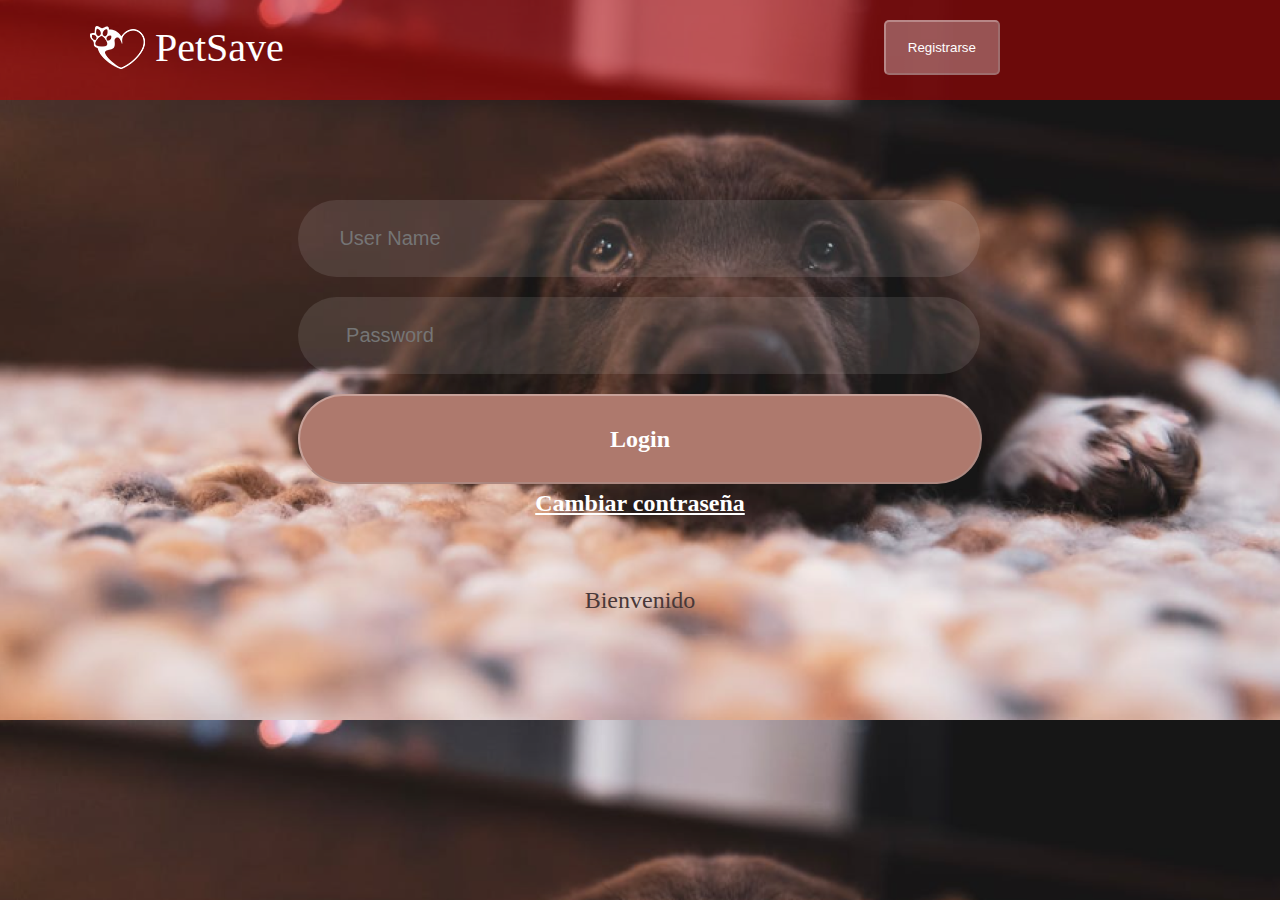
<file: index.html>
<!DOCTYPE html>
<html lang="en">
  <head>
    <meta charset="UTF-8" />
    <meta name="viewport" content="width=1200, initial-scale=1.0" />
    <title>Login</title>
    <link rel="stylesheet" href="style.css" />
  </head>
  <body class="fondo">
    <div class="contenido">
      <div class="cabecera">
        <div class="logo">
          <img src="imagenes/logo.png" alt="" srcset="" />
        </div>
        <div class="nombre">PetSave</div>
        <button class="registro" type="button">Registrarse</button>
      </div>

      <div class="elementos-centro">
        <div class="datos">
          <input
            class="caja-texto"
            type="text"
            name=""
            id=""
            placeholder="User Name"
          />
          <input
            class="caja-texto"
            type="password"
            name=""
            id=""
            placeholder="Password"
          />
        </div>
        <div class="botones-accion">
          <form action="lista.html" method="post">
            <button class="boton-login" type="submit">Login</button>
          </form>
          
          <a class="link-texto" href="#">Cambiar contraseña</a>
      </div>

      <div class="pie">Bienvenido</div>
    </div>
  </body>
</html>
</file>
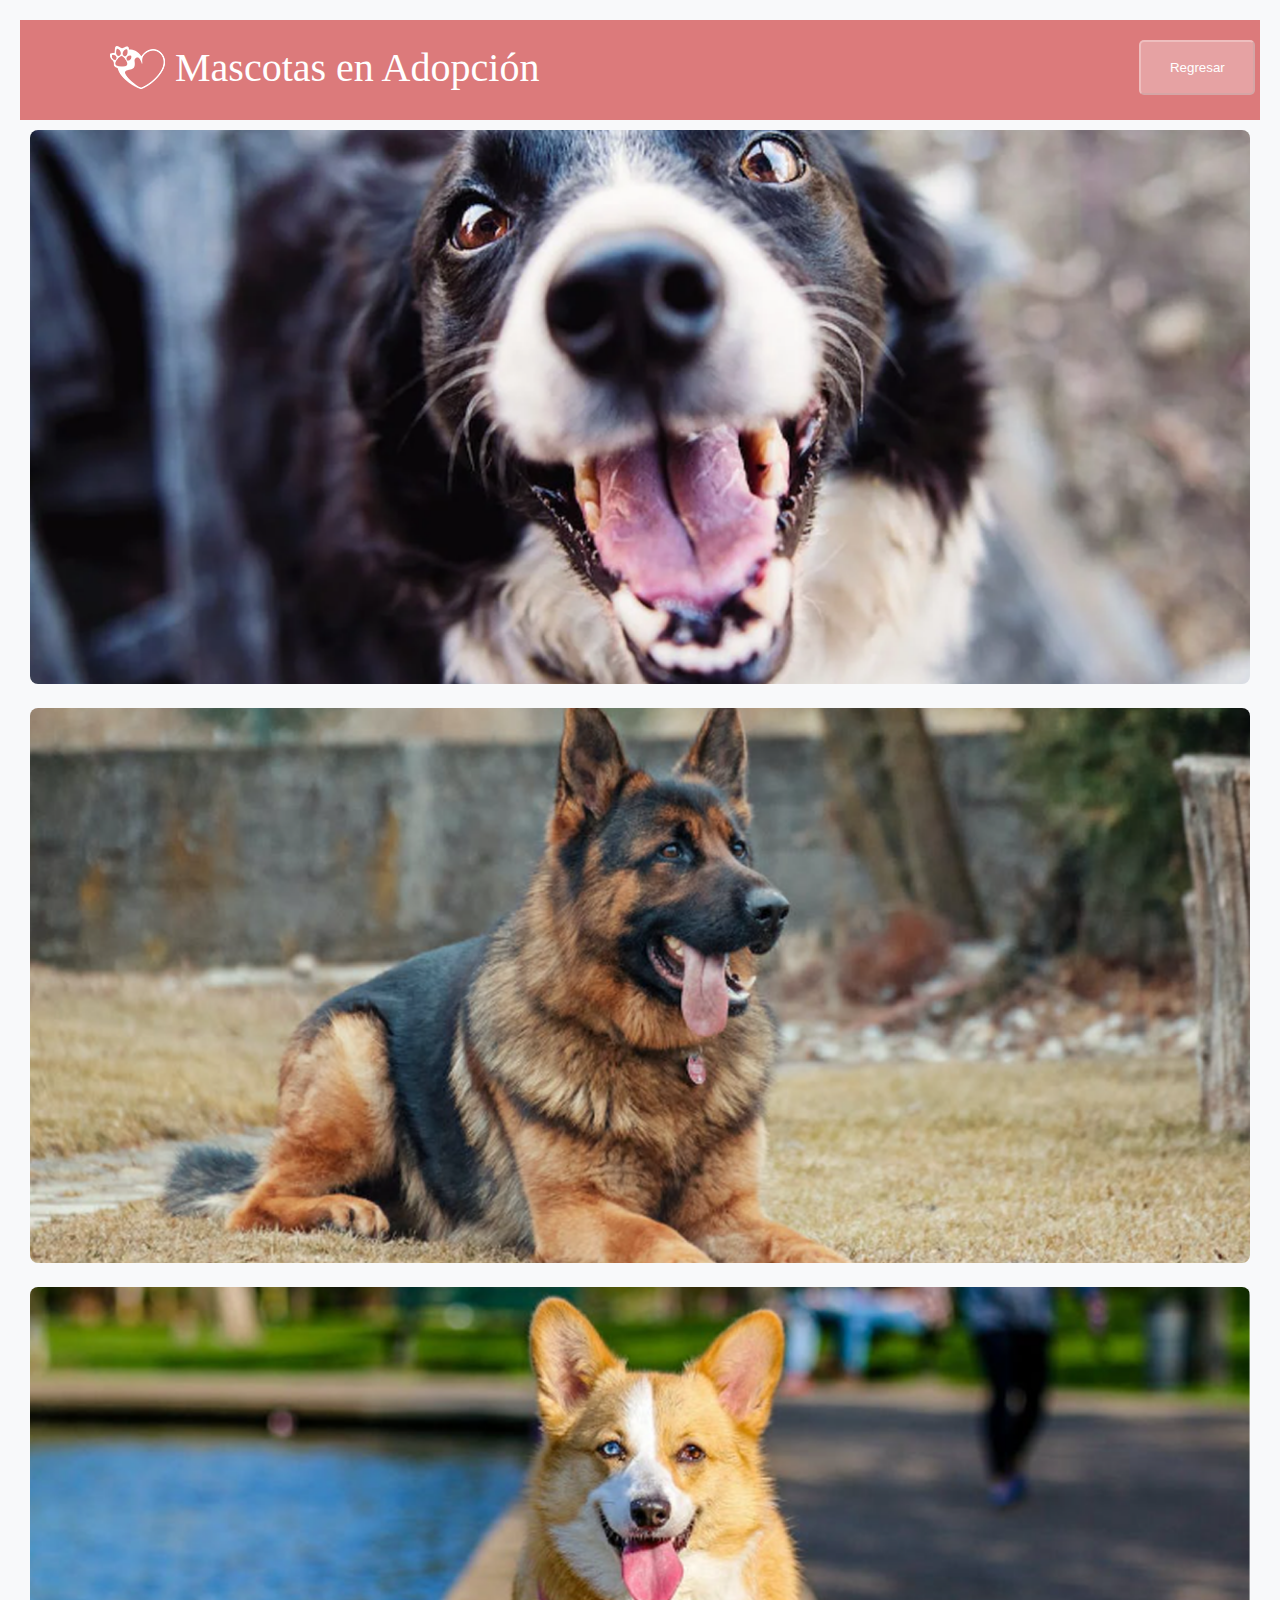
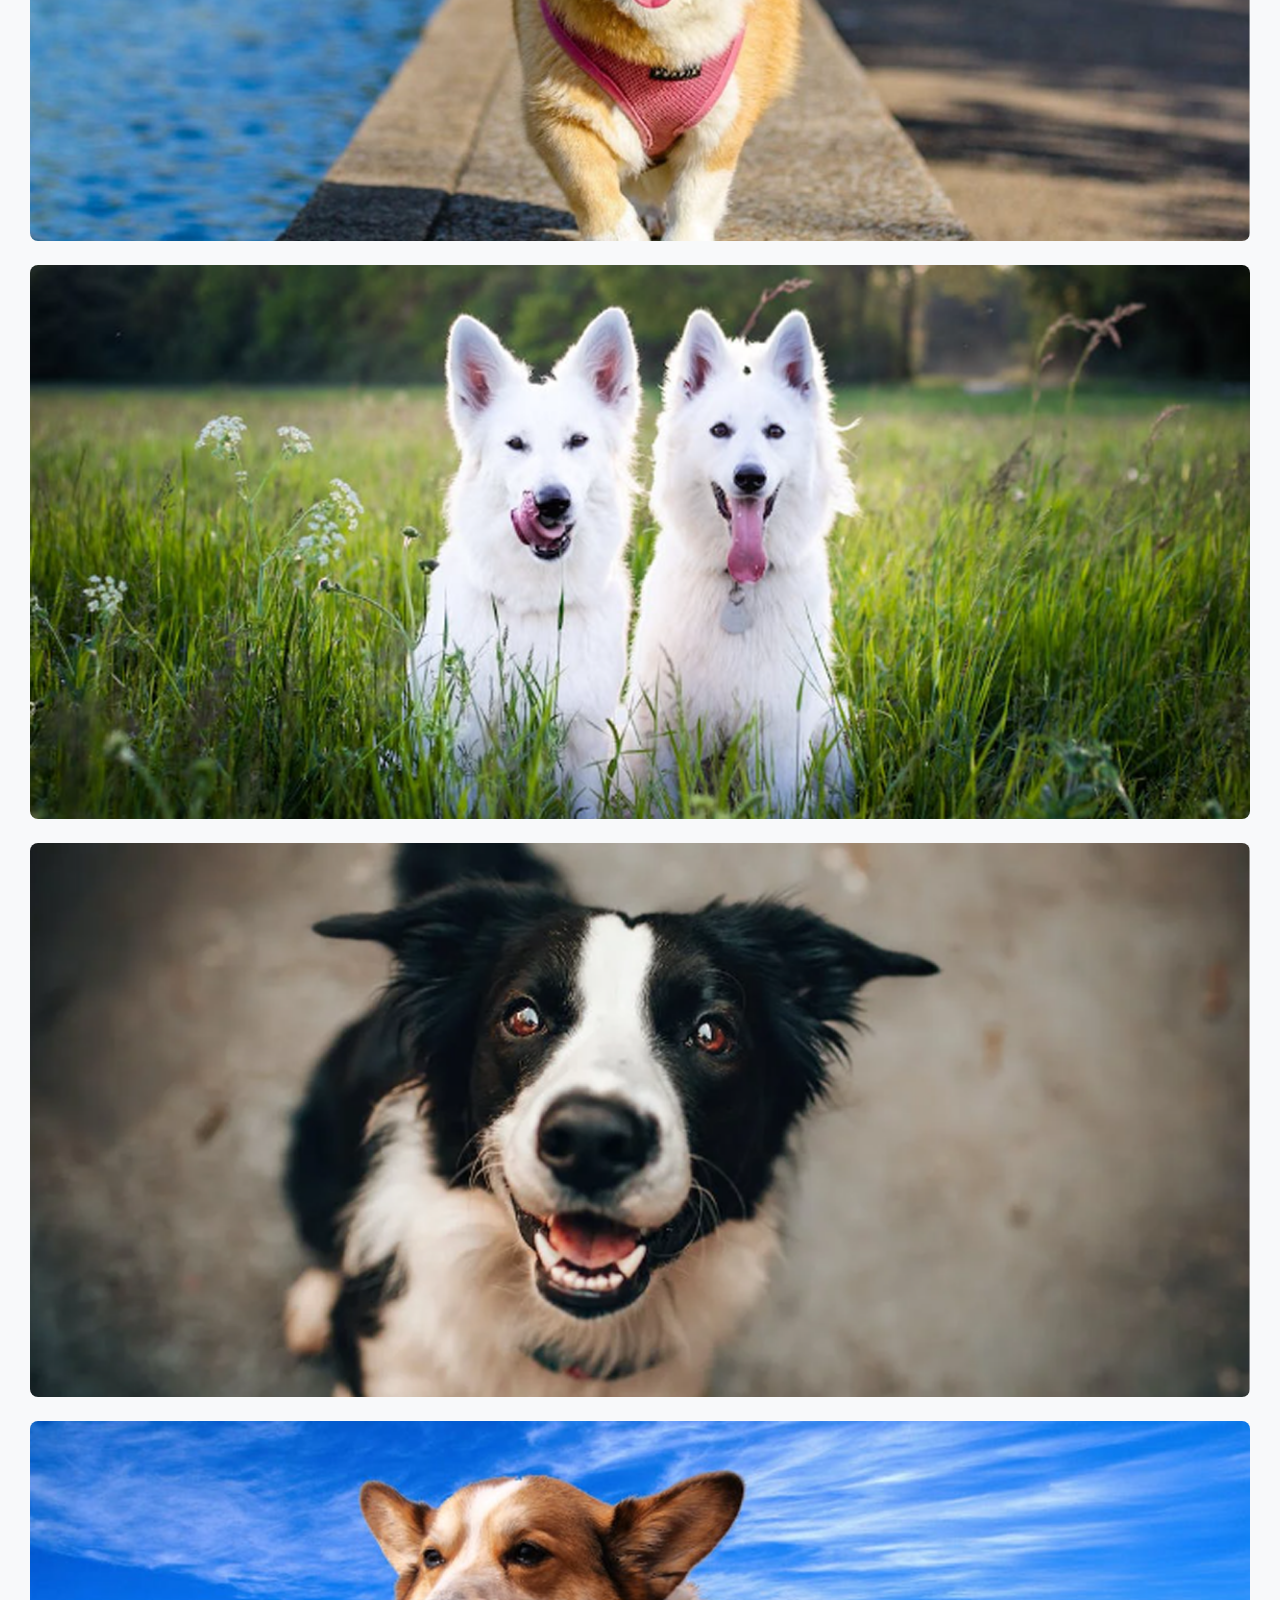
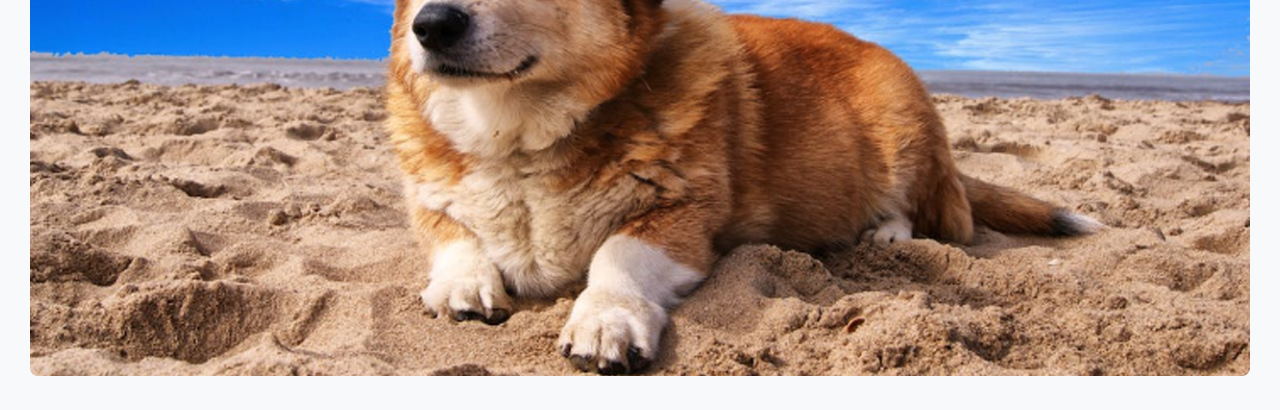
<file: lista.html>
<!DOCTYPE html>
<html lang="en">
  <head>
    <meta charset="UTF-8" />
    <meta name="viewport" content="width=device-width, initial-scale=1.0" />
    <title>Lista</title>
    <link rel="stylesheet" href="style2.css" />
  </head>
  <body>
    <div class="cabecera">
      <div class="logo">
        <img src="imagenes/logo.png" alt="" srcset="" />
      </div>
      <div class="nombre">Mascotas en Adopción</div>
      <form action="index.html" method="post">
        <button class="regresar" type="submit">Regresar</button>
      </form>
    </div>

    <div class="image-list">
      <div class="image-item" onclick="mostrarImagen('Boby')">
        <img src="imagenes/perro1.png" alt="Imagen 1" />
      </div>
      <div class="image-item" onclick="mostrarImagen('Astro')">
        <img src="imagenes/perro2.png" alt="Imagen 2" />
      </div>
      <div class="image-item" onclick="mostrarImagen('Chato')">
        <img src="imagenes/perro3.png" alt="Imagen 3" />
      </div>
      <div class="image-item" onclick="mostrarImagen('Sofia y Arturo')">
        <img src="imagenes/perro4.png" alt="Imagen 4" />
      </div>
      <div class="image-item" onclick="mostrarImagen('Doky')">
        <img src="imagenes/perro5.png" alt="Imagen 5" />
      </div>
      <div class="image-item" onclick="mostrarImagen('Poncho')">
        <img src="imagenes/perro6.png" alt="Imagen 6" />
      </div>
    </div>

    <script>
      function mostrarImagen(url) {
        alert("Hola mi nombre es " + url);
      }
    </script>
  </body>
</html>
</file>
<file: style.css>
.fondo {
  margin: 0;
  background-image: url("imagenes/fondo.png");
  background-size: cover;
}

.cabecera {
  width: 100%;
  height: 100px;
  background: rgba(193, 0, 0, 0.51);
  display: flex;
}

.logo {
  position: relative;
  width: 55px;
  height: 55px;
  left: 90px;
  margin: 20px 0 0;
}

.nombre {
  color: #fff;
  font-family: Jaldi;
  font-size: 40px;
  font-style: normal;
  font-weight: 400;
  line-height: normal;
  position: relative;
  left: 100px;
  margin: 24px 0 0;
}

.registro {
  width: 116px;
  height: 55px;
  border-radius: 5px;
  background: rgba(255, 255, 255, 0.3);
  position: relative;
  left: 700px;
  margin: 20px 0 0;

  color: #fff;
  border-color: rgba(255, 255, 255, 0.3);
}

.contenido {
  height: 100%;
  width: 100%;
  position: absolute;
  display: flex;
  flex-direction: column;
  align-items: center;
}

.datos {
  display: flex;
  flex-direction: column;
  gap: 20px;
}

.elementos-centro {
  display: flex;
  flex-direction: column;
  gap: 20px;
  position: relative;
  top: 100px;
}

.caja-texto {
  width: 180px;
  height: 75px;
  border-radius: 90px;
  background: rgba(255, 255, 255, 0.1);
  padding-right: 500px;
  border: 0cap;

  color: #fff;
  text-align: center;
  font-family: Arial;
  font-size: 20px;
}

.botones-accion {
  display: flex;
  flex-direction: column;
  align-items: center;
  gap: 6px;
}

.boton-login {
  display: flex;
  width: 180px;
  height: 75px;
  padding: 43px 340px;
  justify-content: center;
  align-items: center;
  gap: 10px;
  border-radius: 90px;
  background: #ae796d;
  border-color: rgba(255, 255, 255, 0.3);

  color: #fff;

  font-family: Inter;
  font-size: 24px;
  font-style: normal;
  font-weight: 700;
  line-height: normal;

  cursor: pointer;
}

.boton-login:hover {
  background-color: rgba(193, 0, 0, 0.51);
}

.link-texto {
  color: white;

  font-family: Inter;
  font-size: 24px;
  font-style: normal;
  font-weight: 700;
  line-height: normal;
}

.pie {
  margin-bottom: 17px;
  position: relative;
  top: 50px;
  position: relative;
  text-align: center;

  color: #493838;

  font-family: Inter;
  font-size: 24px;
  font-style: normal;
  font-weight: 500;
  line-height: normal;
}
</file>
<file: style2.css>
body {
  font-family: Arial, sans-serif;
  background-color: #f8f9fa;
  margin: 0;
  padding: 20px;
}

.cabecera {
  width: 100%;
  height: 100px;
  background: rgba(193, 0, 0, 0.51);
  display: flex;
}

.logo {
  position: relative;
  width: 55px;
  height: 55px;
  left: 90px;
  margin: 20px 0 0;
}

.nombre {
  color: #fff;
  font-family: Jaldi;
  font-size: 40px;
  font-style: normal;
  font-weight: 400;
  line-height: normal;
  position: relative;
  left: 100px;
  margin: 24px 0 0;
}

.regresar {
  width: 116px;
  height: 55px;
  border-radius: 5px;
  background: rgba(255, 255, 255, 0.3);
  position: relative;
  left: 700px;
  margin: 20px 0 0;

  color: #fff;
  border-color: rgba(255, 255, 255, 0.3);
}

.image-list {
  display: flex;
  flex-direction: column;
  align-items: center;
}
.image-item {
  margin: 10px;
  cursor: pointer;
}
.image-item img {
  max-width: 100%;
  max-height: 100%;
  border-radius: 8px;
  transition: transform 0.2s;
}
.image-item img:hover {
  transform: scale(1.05);
}
</file>
